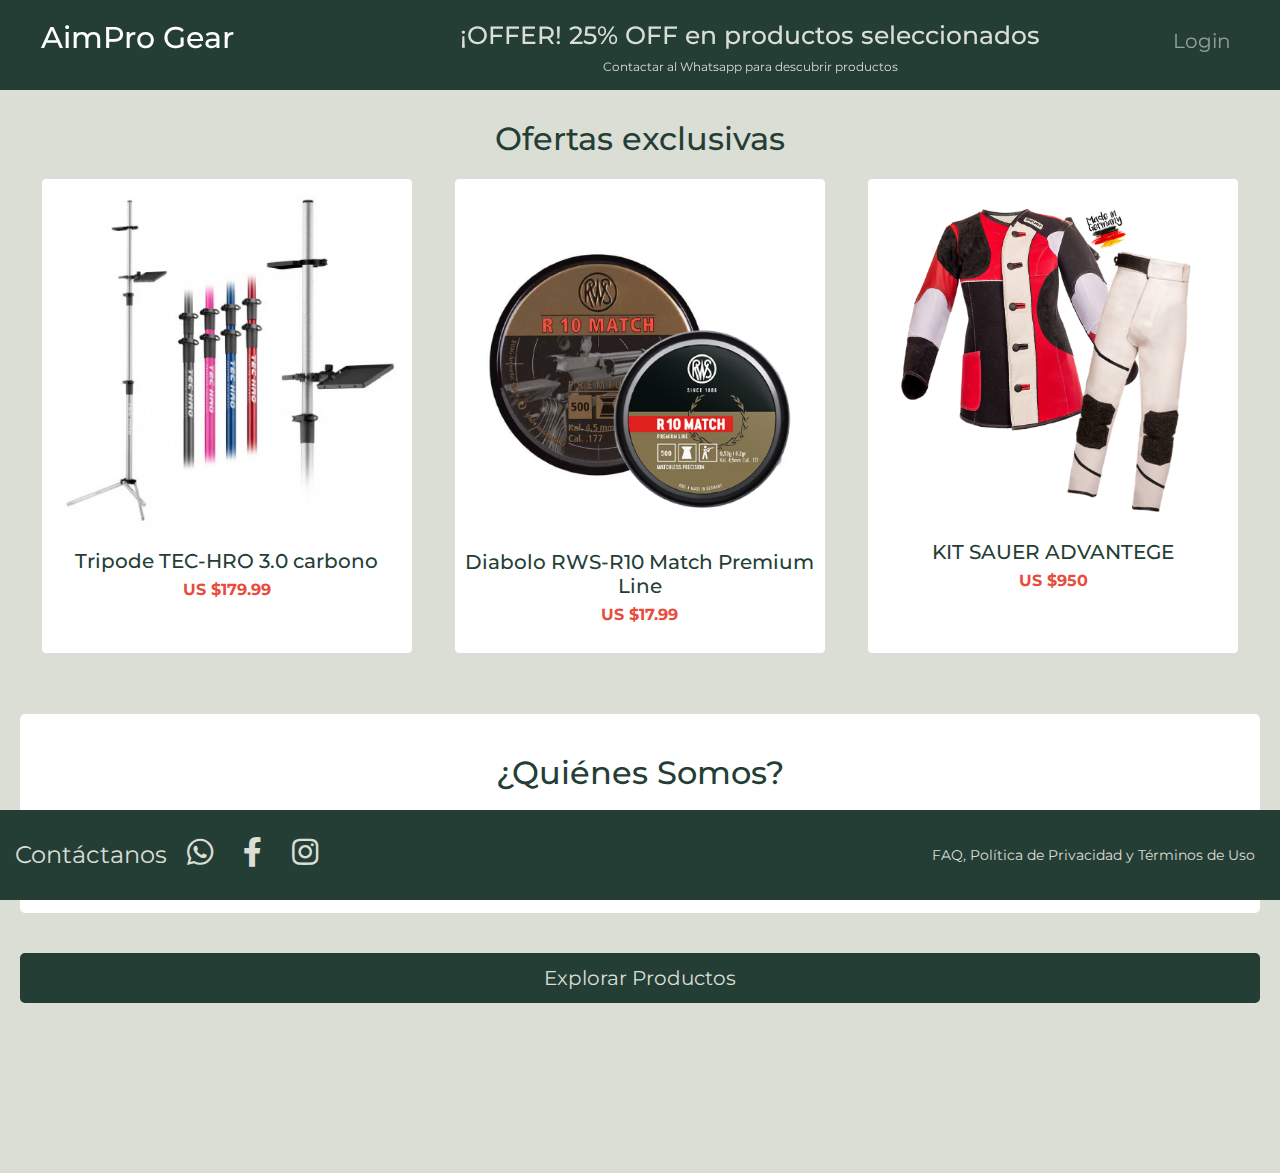
<file: index.html>
<!DOCTYPE html>
<html lang="es">
  <head>
    <meta charset="UTF-8" />
    <meta name="viewport" content="width=device-width, initial-scale=1.0" />
    <title>AimPro Gear Home</title>
    <link
      rel="stylesheet"
      href="https://stackpath.bootstrapcdn.com/bootstrap/4.5.2/css/bootstrap.min.css"
    />
    <link rel="stylesheet" href="Styles/principalhome.css" />
    <link
      rel="stylesheet"
      href="https://cdnjs.cloudflare.com/ajax/libs/font-awesome/5.15.4/css/all.min.css"
    />
    <link rel="preconnect" href="https://fonts.googleapis.com" />
    <link rel="preconnect" href="https://fonts.gstatic.com" crossorigin />
    <link
      href="https://fonts.googleapis.com/css2?family=Montserrat:wght@500&display=swap"
      rel="stylesheet"
    />
  </head>
  <body>
    <header>
      <nav class="navbar navbar-expand-lg navbar-dark fixed-top">
        <div class="container-fluid">
          <h1 class="navbar-brand logo" >AimPro Gear</h1>

          <button
            class="navbar-toggler"
            type="button"
            data-toggle="collapse"
            data-target="#navbarNav"
            aria-controls="navbarNav"
            aria-expanded="false"
            aria-label="Toggle navigation"
          >
            <span class="navbar-toggler-icon"></span>
          </button>

          <div class="collapse navbar-collapse" id="navbarNav">
            <ul class="navbar-nav ml-auto">
              <li class="nav-item">
                <a class="nav-link" href="Html/login.html">Login</a>
              </li>
            </ul>
            <div class="offer">
              <h3 class="sale"
                >¡OFFER! 25% OFF en productos seleccionados</h3>
              <p class="sale-subtext"
                >Contactar al Whatsapp para descubrir productos</p>
            </div>
          </div>
        </div>
      </nav>
    </header>

    <main>
      <section class="offers">
        <h2>Ofertas exclusivas</h2>
        <div class="products">
          <div class="product">
            <img
              src="../Assets/Ilustrator/tec-hro-stativ-30-carbon-el-nuevo-trípode-rifle.jpg"
              alt="Oferta 1"
            />
            <h5>Tripode TEC-HRO 3.0 carbono</h5>
            <p>US $179.99</p>
          </div>

          <div class="product">
            <img src="../Assets/Ilustrator/rws r10.jpg" alt="Oferta 2" />
            <h5>Diabolo RWS-R10 Match Premium Line</h5>
            <p>US $17.99</p>
          </div>

          <div class="product">
            <img src="../Assets/Ilustrator/sauer.jpg" alt="Oferta 3" />
            <h5>KIT SAUER ADVANTEGE</h5>
            <p>US $950</p>
          </div>
        </div>
      </section>

      <section class="about-us">
        <h2>¿Quiénes Somos?</h2>
        <p>
          En AimPro Gear, somos una pequeña empresa dedicada a proveer equipos
          de tiro deportivo de la más alta calidad. Con años de experiencia en
          el mercado, y en el deporte, nos comprometemos a ofrecer productos
          confiables y asesoramiento experto a nuestros clientes. Vendemos vía
          WhatsApp, no duden en consultarnos por el producto.
        </p>
      </section>

      <a href="Html/productos.html" class="explore-button"
        >Explorar Productos</a
      >
    </main>

    <footer>
      <div class="footer-left">
        <a
          href="https://workspace.google.com/intl/es-419_ar/lp/gmail/?utm_source=google&utm_medium=cpc&utm_campaign=latam-AR-all-es-dr-bkws-all-all-trial-b-dr-1707806-LUAC0020495&utm_content=text-ad-none-any-DEV_c-CRE_683973428587-ADGP_Hybrid+%7C+BKWS+-+BRO+%7C+Txt-General-Email-KWID_43700078890624173-kwd-1435114522&utm_term=KW_correo%20electronico%20gmail-ST_correo+electronico+gmail&gad_source=1&gclid=CjwKCAjw1NK4BhAwEiwAVUHPUI29mOybISZkmQaSMZ2rS_8CutD0m_9UfDo1nOER581yeMHdgs5UVBoCES4QAvD_BwE&gclsrc=aw.ds"
          >Contáctanos</a
        >
        <a href="https://business.whatsapp.com/products/business-app?lang=es_LA"
          ><i class="fab fa-whatsapp"></i
        ></a>
        <a href="https://www.facebook.com/?locale=es_LA"
          ><i class="fab fa-facebook-f"></i
        ></a>
        <a href="https://www.instagram.com/?hl=es"
          ><i class="fab fa-instagram"></i
        ></a>
      </div>
      <div class="footer-right">
        <a href="../Html/faqcondyterminos.html"> FAQ, Política de Privacidad y Términos de Uso</a>
      </div>
    </footer>

    <script src="https://code.jquery.com/jquery-3.5.1.slim.min.js"></script>
    <script src="https://cdn.jsdelivr.net/npm/@popperjs/core@2.5.4/dist/umd/popper.min.js"></script>
    <script src="https://stackpath.bootstrapcdn.com/bootstrap/4.5.2/js/bootstrap.min.js"></script>
  </body>
</html>
</file>
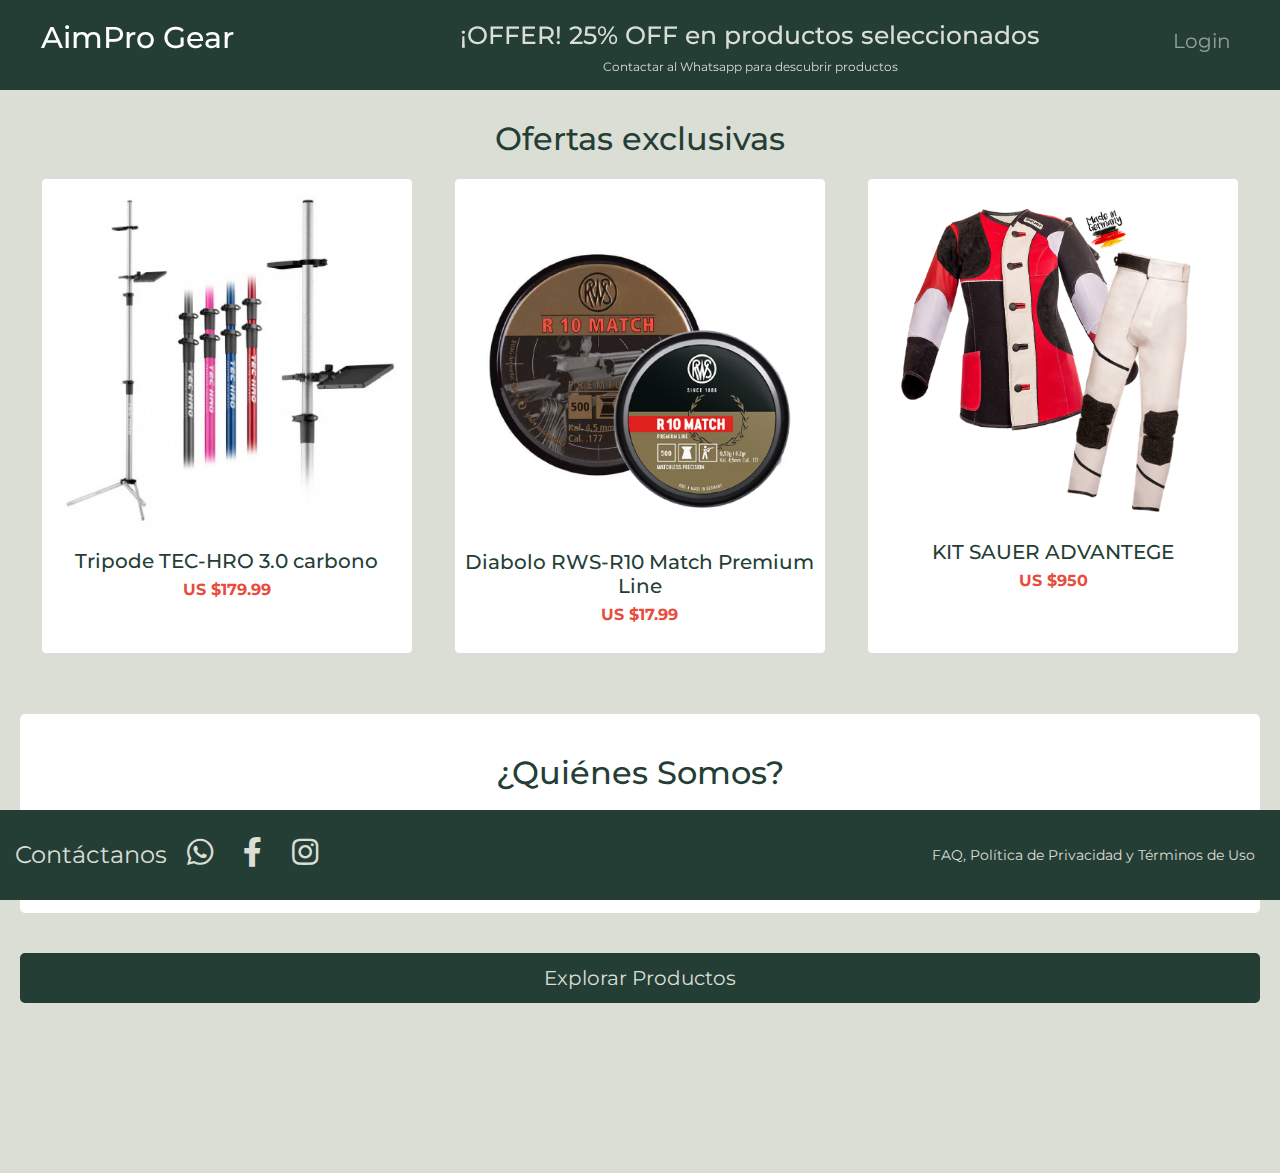
<file: principalhome.html>
<!DOCTYPE html>
<html lang="es">
  <head>
    <meta charset="UTF-8" />
    <meta name="viewport" content="width=device-width, initial-scale=1.0" />
    <title>AimPro Gear Home</title>
    <link
      rel="stylesheet"
      href="https://stackpath.bootstrapcdn.com/bootstrap/4.5.2/css/bootstrap.min.css"
    />
    <link rel="stylesheet" href="Styles/principalhome.css" />
    <link
      rel="stylesheet"
      href="https://cdnjs.cloudflare.com/ajax/libs/font-awesome/5.15.4/css/all.min.css"
    />
    <link rel="preconnect" href="https://fonts.googleapis.com" />
    <link rel="preconnect" href="https://fonts.gstatic.com" crossorigin />
    <link
      href="https://fonts.googleapis.com/css2?family=Montserrat:wght@500&display=swap"
      rel="stylesheet"
    />
  </head>
  <body>
    <header>
      <nav class="navbar navbar-expand-lg navbar-dark fixed-top">
        <div class="container-fluid">
          <h1 class="navbar-brand logo" >AimPro Gear</h1>

          <button
            class="navbar-toggler"
            type="button"
            data-toggle="collapse"
            data-target="#navbarNav"
            aria-controls="navbarNav"
            aria-expanded="false"
            aria-label="Toggle navigation"
          >
            <span class="navbar-toggler-icon"></span>
          </button>

          <div class="collapse navbar-collapse" id="navbarNav">
            <ul class="navbar-nav ml-auto">
              <li class="nav-item">
                <a class="nav-link" href="Html/login.html">Login</a>
              </li>
            </ul>
            <div class="offer">
              <h3 class="sale"
                >¡OFFER! 25% OFF en productos seleccionados</h3>
              <p class="sale-subtext"
                >Contactar al Whatsapp para descubrir productos</p>
            </div>
          </div>
        </div>
      </nav>
    </header>

    <main>
      <section class="offers">
        <h2>Ofertas exclusivas</h2>
        <div class="products">
          <div class="product">
            <img
              src="../Assets/Ilustrator/tec-hro-stativ-30-carbon-el-nuevo-trípode-rifle.jpg"
              alt="Oferta 1"
            />
            <h5>Tripode TEC-HRO 3.0 carbono</h5>
            <p>US $179.99</p>
          </div>

          <div class="product">
            <img src="../Assets/Ilustrator/rws r10.jpg" alt="Oferta 2" />
            <h5>Diabolo RWS-R10 Match Premium Line</h5>
            <p>US $17.99</p>
          </div>

          <div class="product">
            <img src="../Assets/Ilustrator/sauer.jpg" alt="Oferta 3" />
            <h5>KIT SAUER ADVANTEGE</h5>
            <p>US $950</p>
          </div>
        </div>
      </section>

      <section class="about-us">
        <h2>¿Quiénes Somos?</h2>
        <p>
          En AimPro Gear, somos una pequeña empresa dedicada a proveer equipos
          de tiro deportivo de la más alta calidad. Con años de experiencia en
          el mercado, y en el deporte, nos comprometemos a ofrecer productos
          confiables y asesoramiento experto a nuestros clientes. Vendemos vía
          WhatsApp, no duden en consultarnos por el producto.
        </p>
      </section>

      <a href="Html/productos.html" class="explore-button"
        >Explorar Productos</a
      >
    </main>

    <footer>
      <div class="footer-left">
        <a
          href="https://workspace.google.com/intl/es-419_ar/lp/gmail/?utm_source=google&utm_medium=cpc&utm_campaign=latam-AR-all-es-dr-bkws-all-all-trial-b-dr-1707806-LUAC0020495&utm_content=text-ad-none-any-DEV_c-CRE_683973428587-ADGP_Hybrid+%7C+BKWS+-+BRO+%7C+Txt-General-Email-KWID_43700078890624173-kwd-1435114522&utm_term=KW_correo%20electronico%20gmail-ST_correo+electronico+gmail&gad_source=1&gclid=CjwKCAjw1NK4BhAwEiwAVUHPUI29mOybISZkmQaSMZ2rS_8CutD0m_9UfDo1nOER581yeMHdgs5UVBoCES4QAvD_BwE&gclsrc=aw.ds"
          >Contáctanos</a
        >
        <a href="https://business.whatsapp.com/products/business-app?lang=es_LA"
          ><i class="fab fa-whatsapp"></i
        ></a>
        <a href="https://www.facebook.com/?locale=es_LA"
          ><i class="fab fa-facebook-f"></i
        ></a>
        <a href="https://www.instagram.com/?hl=es"
          ><i class="fab fa-instagram"></i
        ></a>
      </div>
      <div class="footer-right">
        <a href="../Html/faqcondyterminos.html"
          >FAQ, Política de Privacidad y Términos de Uso</a
        >
      </div>
    </footer>

    <script src="https://code.jquery.com/jquery-3.5.1.slim.min.js"></script>
    <script src="https://cdn.jsdelivr.net/npm/@popperjs/core@2.5.4/dist/umd/popper.min.js"></script>
    <script src="https://stackpath.bootstrapcdn.com/bootstrap/4.5.2/js/bootstrap.min.js"></script>
  </body>
</html>
</file>
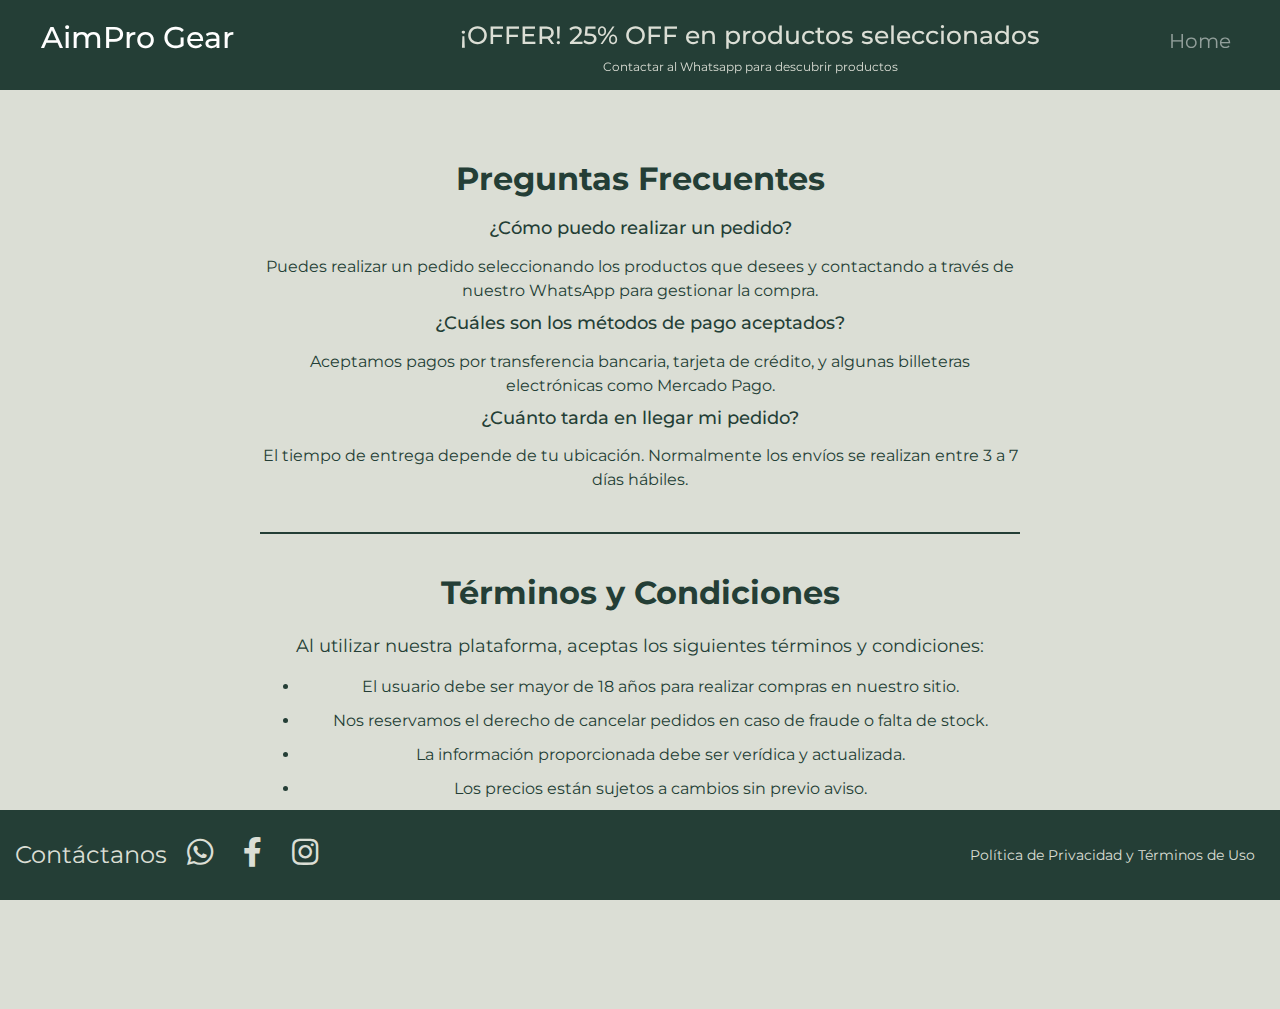
<file: Html/faqcondyterminos.html>
<!DOCTYPE html>
<html lang="es">
  <head>
    <meta charset="UTF-8" />
    <meta name="viewport" content="width=device-width, initial-scale=1.0" />
    <title>FAQ, Política de Privacidad y Términos de Uso</title>
    <link
      rel="stylesheet"
      href="https://stackpath.bootstrapcdn.com/bootstrap/4.5.2/css/bootstrap.min.css"
    />
    <link rel="stylesheet" href="../Styles/faqcondyterminos.css" />
    <link
      rel="stylesheet"
      href="https://cdnjs.cloudflare.com/ajax/libs/font-awesome/5.15.4/css/all.min.css"
    />
    <link rel="preconnect" href="https://fonts.googleapis.com" />
    <link rel="preconnect" href="https://fonts.gstatic.com" crossorigin />
    <link
      href="https://fonts.googleapis.com/css2?family=Montserrat:wght@500&display=swap"
      rel="stylesheet"
    />
  </head>
  <body>
    <header>
      <nav class="navbar navbar-expand-lg navbar-dark fixed-top">
        <div class="container-fluid">
          <h1 class="navbar-brand logo">AimPro Gear</h1>

          <button
            class="navbar-toggler"
            type="button"
            data-toggle="collapse"
            data-target="#navbarNav"
            aria-controls="navbarNav"
            aria-expanded="false"
            aria-label="Toggle navigation"
          >
            <span class="navbar-toggler-icon"></span>
          </button>

          <div class="collapse navbar-collapse" id="navbarNav">
            <ul class="navbar-nav ml-auto">
              <li class="nav-item">
                <a class="nav-link" href="../index.html">Home</a>
              </li>
            </ul>
            <div class="offer">
              <h3 class="sale"
                >¡OFFER! 25% OFF en productos seleccionados</h3>
              <p class="sale-subtext"
                >Contactar al Whatsapp para descubrir productos</p>
            </div>
          </div>
        </div>
      </nav>
    </header>

    <main class="main-container">

      <section id="faq" class="section-faq">
        <h2><strong>Preguntas Frecuentes</strong></h2>
        <div class="faq-item">
          <h3>¿Cómo puedo realizar un pedido?</h3>
          <p>
            Puedes realizar un pedido seleccionando los productos que desees y
            contactando a través de nuestro WhatsApp para gestionar la compra.
          </p>
        </div>
        <div class="faq-item">
          <h3>¿Cuáles son los métodos de pago aceptados?</h3>
          <p>
            Aceptamos pagos por transferencia bancaria, tarjeta de crédito, y
            algunas billeteras electrónicas como Mercado Pago.
          </p>
        </div>
        <div class="faq-item">
          <h3>¿Cuánto tarda en llegar mi pedido?</h3>
          <p>
            El tiempo de entrega depende de tu ubicación. Normalmente los envíos
            se realizan entre 3 a 7 días hábiles.
          </p>
        </div>
      </section>

      <div class="line-separator"></div>


      <section id="terms" class="section-terms">
        <h2><strong>Términos y Condiciones</strong></h2>
        <p>
          Al utilizar nuestra plataforma, aceptas los siguientes términos y
          condiciones:
        </p>
        <ul>
          <li>
            El usuario debe ser mayor de 18 años para realizar compras en nuestro
            sitio.
          </li>
          <li>
            Nos reservamos el derecho de cancelar pedidos en caso de fraude o
            falta de stock.
          </li>
          <li>La información proporcionada debe ser verídica y actualizada.</li>
          <li>Los precios están sujetos a cambios sin previo aviso.</li>
          <li>
            Las devoluciones están permitidas dentro de los primeros 15 días
            luego de recibir el producto.
          </li>
        </ul>
      </section>
    </main>

    <footer>
      <div class="footer-left">
        <a
          href="https://workspace.google.com/intl/es-419_ar/lp/gmail/?utm_source=google&utm_medium=cpc&utm_campaign=latam-AR-all-es-dr-bkws-all-all-trial-b-dr-1707806-LUAC0020495&utm_content=text-ad-none-any-DEV_c-CRE_683973428587-ADGP_Hybrid+%7C+BKWS+-+BRO+%7C+Txt-General-Email-KWID_43700078890624173-kwd-1435114522&utm_term=KW_correo%20electronico%20gmail-ST_correo+electronico+gmail&gad_source=1&gclid=CjwKCAjw1NK4BhAwEiwAVUHPUI29mOybISZkmQaSMZ2rS_8CutD0m_9UfDo1nOER581yeMHdgs5UVBoCES4QAvD_BwE&gclsrc=aw.ds"
          >Contáctanos</a
        >
        <a href="https://business.whatsapp.com/products/business-app?lang=es_LA"
          ><i class="fab fa-whatsapp"></i
        ></a>
        <a href="https://www.facebook.com/?locale=es_LA"
          ><i class="fab fa-facebook-f"></i
        ></a>
        <a href="https://www.instagram.com/?hl=es"
          ><i class="fab fa-instagram"></i
        ></a>
      </div>
      <div class="footer-right">
        <a href="../Html/404.html">Política de Privacidad y Términos de Uso</a>
      </div>
    </footer>

    <script src="https://code.jquery.com/jquery-3.5.1.slim.min.js"></script>
    <script src="https://cdn.jsdelivr.net/npm/@popperjs/core@2.5.4/dist/umd/popper.min.js"></script>
    <script src="https://stackpath.bootstrapcdn.com/bootstrap/4.5.2/js/bootstrap.min.js"></script>
  </body>
</html>
</file>
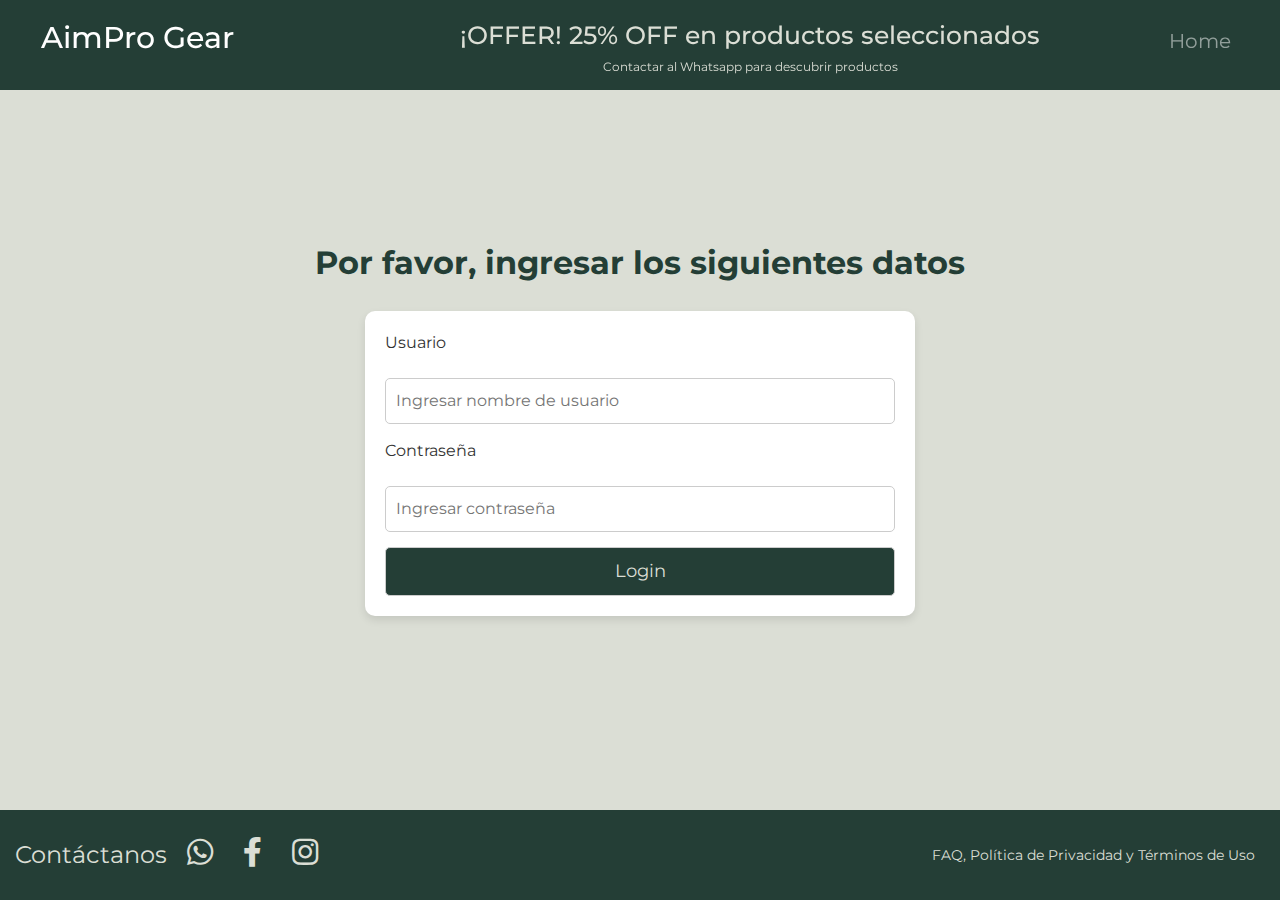
<file: Html/login.html>
<!DOCTYPE html>
<html lang="es">
  <head>
    <meta charset="UTF-8" />
    <meta name="viewport" content="width=device-width, initial-scale=1.0" />
    <title>AimPro Gear Login</title>
    <link
      rel="stylesheet"
      href="https://stackpath.bootstrapcdn.com/bootstrap/4.5.2/css/bootstrap.min.css"
    />
    <link rel="stylesheet" href="../Styles/login.css" />
    <link
      rel="stylesheet"
      href="https://cdnjs.cloudflare.com/ajax/libs/font-awesome/5.15.4/css/all.min.css"
    />
    <link rel="preconnect" href="https://fonts.googleapis.com" />
    <link rel="preconnect" href="https://fonts.gstatic.com" crossorigin />
    <link
      href="https://fonts.googleapis.com/css2?family=Montserrat:wght@500&display=swap"
      rel="stylesheet"
    />
  </head>
  <body>
    <header>
      <nav class="navbar navbar-expand-lg navbar-dark fixed-top">
        <div class="container-fluid">
          <h1 class="navbar-brand logo">AimPro Gear</h1>

          <button
            class="navbar-toggler"
            type="button"
            data-toggle="collapse"
            data-target="#navbarNav"
            aria-controls="navbarNav"
            aria-expanded="false"
            aria-label="Toggle navigation"
          >
            <span class="navbar-toggler-icon"></span>
          </button>

          <div class="collapse navbar-collapse" id="navbarNav">
            <ul class="navbar-nav ml-auto">
              <li class="nav-item">
                <a class="nav-link" href="../index.html">Home</a>
              </li>
            </ul>
            <div class="offer">
              <h3 class="sale"
                >¡OFFER! 25% OFF en productos seleccionados</h3>
              <p class="sale-subtext"
                >Contactar al Whatsapp para descubrir productos</p>
            </div>
          </div>
        </div>
      </nav>
    </header>

    <main class="main-container">
      <div class="text-container">
        <h2><strong>Por favor, ingresar los siguientes datos</strong></h2>
      </div>
      <form id="login-form">
        <label for="username">Usuario</label>
        <input type="text" id="username" placeholder="Ingresar nombre de usuario"/>
        <label for="password">Contraseña</label>
        <input type="password" id="password" placeholder="Ingresar contraseña"/>
        <input type="submit" value="Login" id="submit-button" />
      </form>
    </main>

    <footer>
      <div class="footer-left">
        <a
          href="https://workspace.google.com/intl/es-419_ar/lp/gmail/?utm_source=google&utm_medium=cpc&utm_campaign=latam-AR-all-es-dr-bkws-all-all-trial-b-dr-1707806-LUAC0020495&utm_content=text-ad-none-any-DEV_c-CRE_683973428587-ADGP_Hybrid+%7C+BKWS+-+BRO+%7C+Txt-General-Email-KWID_43700078890624173-kwd-1435114522&utm_term=KW_correo%20electronico%20gmail-ST_correo+electronico+gmail&gad_source=1&gclid=CjwKCAjw1NK4BhAwEiwAVUHPUI29mOybISZkmQaSMZ2rS_8CutD0m_9UfDo1nOER581yeMHdgs5UVBoCES4QAvD_BwE&gclsrc=aw.ds"
          >Contáctanos</a
        >
        <a href="https://business.whatsapp.com/products/business-app?lang=es_LA"
          ><i class="fab fa-whatsapp"></i
        ></a>
        <a href="https://www.facebook.com/?locale=es_LA"
          ><i class="fab fa-facebook-f"></i
        ></a>
        <a href="https://www.instagram.com/?hl=es"
          ><i class="fab fa-instagram"></i
        ></a>
      </div>
      <div class="footer-right">
        <a href="../Html/faqcondyterminos.html"> FAQ, Política de Privacidad y Términos de Uso</a>
      </div>
    </footer>

    <script src="https://code.jquery.com/jquery-3.5.1.slim.min.js"></script>
    <script src="https://cdn.jsdelivr.net/npm/@popperjs/core@2.5.4/dist/umd/popper.min.js"></script>
    <script src="https://stackpath.bootstrapcdn.com/bootstrap/4.5.2/js/bootstrap.min.js"></script>
    <script src="../Javascript/login.js"></script>
  </body>
</html>
</file>
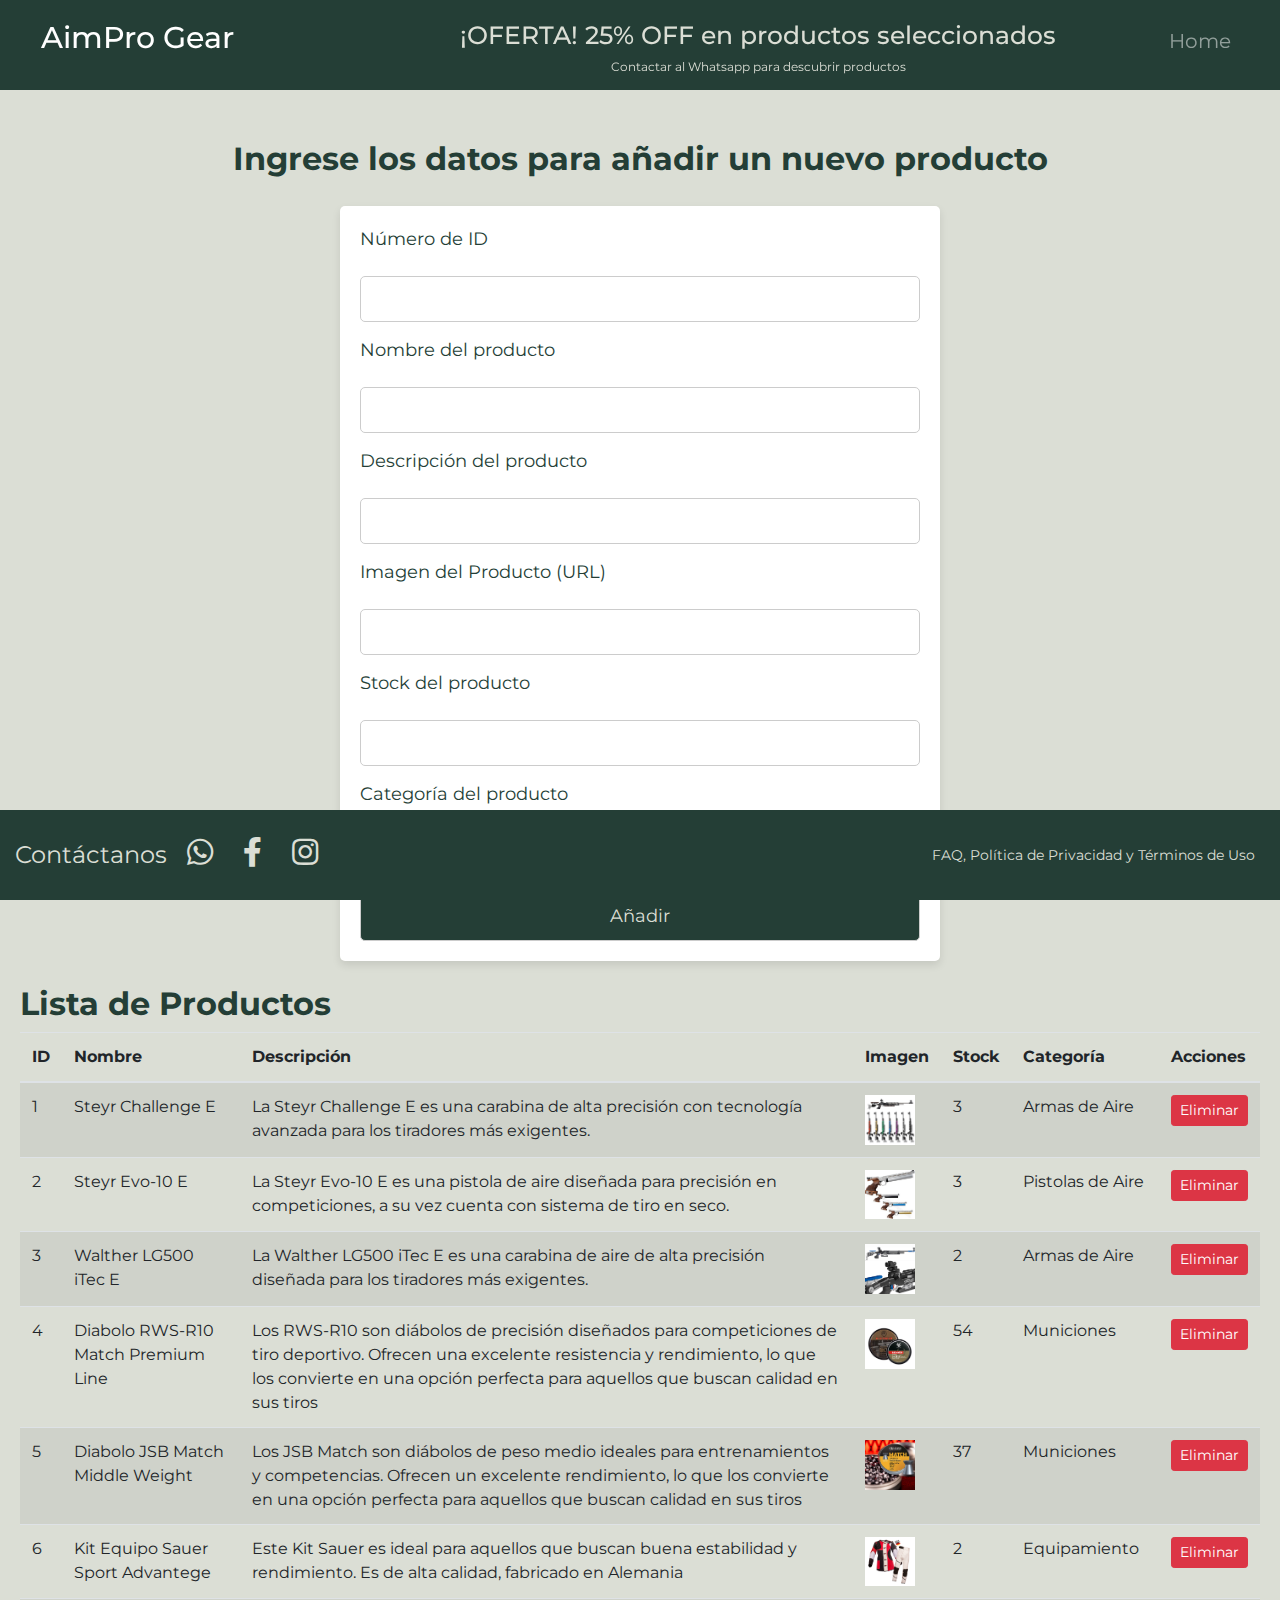
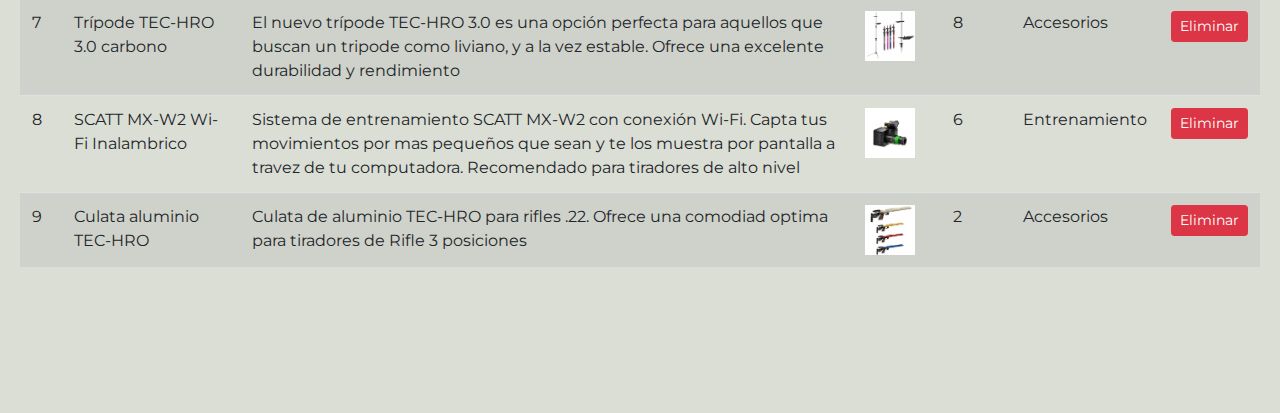
<file: Html/nuevoproducto.html>
<!DOCTYPE html>
<html lang="es">
<head>
  <meta charset="UTF-8" />
  <meta name="viewport" content="width=device-width, initial-scale=1.0" />
  <title>Nuevo Producto</title>
  <link
    rel="stylesheet"
    href="https://stackpath.bootstrapcdn.com/bootstrap/4.5.2/css/bootstrap.min.css"
  />
  <link rel="stylesheet" href="../Styles/nuevoproducto.css" />
  <link
    rel="stylesheet"  
    href="https://cdnjs.cloudflare.com/ajax/libs/font-awesome/5.15.4/css/all.min.css"
  />
  <link rel="preconnect" href="https://fonts.googleapis.com" />
  <link rel="preconnect" href="https://fonts.gstatic.com" crossorigin />
  <link
    href="https://fonts.googleapis.com/css2?family=Montserrat:wght@500&display=swap"
    rel="stylesheet"
  />
</head>
<body>
  <header>
    <nav class="navbar navbar-expand-lg navbar-dark fixed-top">
      <div class="container-fluid">
        <h1 class="navbar-brand logo">AimPro Gear</h1>
        <button
          class="navbar-toggler"
          type="button"
          data-toggle="collapse"
          data-target="#navbarNav"
          aria-controls="navbarNav"
          aria-expanded="false"
          aria-label="Toggle navigation"
        >
          <span class="navbar-toggler-icon"></span>
        </button>
        <div class="collapse navbar-collapse" id="navbarNav">
          <ul class="navbar-nav ml-auto">
            <li class="nav-item">
              <a class="nav-link" href="../index.html">Home</a>
            </li>
          </ul>
          <div class="offer">
            <h3 class="sale">¡OFERTA! 25% OFF en productos seleccionados</h3>
            <p class="sale-subtext">Contactar al Whatsapp para descubrir productos</p>
          </div>
        </div>
      </div>
    </nav>
  </header>

  <main class="main-container">
    <div class="text-container">
      <h2><strong>Ingrese los datos para añadir un nuevo producto</strong></h2>
    </div>

    <!-- Formulario de Nuevo Producto -->
    <form id="form">
      <label for="numero-ID">Número de ID</label>
      <input type="number" id="numero-ID" required />
      <label for="nombre-producto">Nombre del producto</label>
      <input type="text" id="nombre-producto" required />
      <label for="descripcion-producto">Descripción del producto</label>
      <input type="text" id="descripcion-producto" required />
      <label for="imagen-producto">Imagen del Producto (URL)</label>
      <input type="text" id="imagen-producto" required />
      <label for="stock-producto">Stock del producto</label>
      <input type="number" id="stock-producto" required />
      <label for="categoria-producto">Categoría del producto</label>
      <input type="text" id="categoria-producto" required />
      <input type="submit" value="Añadir" id="submit-button" />
    </form>

    <!-- Tabla para mostrar productos -->
    <div class="table-container mt-4">
      <h2><strong>Lista de Productos</strong></h2>
      <table class="table table-striped">
        <thead>
          <tr>
            <th>ID</th>
            <th>Nombre</th>
            <th>Descripción</th>
            <th>Imagen</th>
            <th>Stock</th>
            <th>Categoría</th>
            <th>Acciones</th>
          </tr>
        </thead>
        <tbody id="product-table-body"></tbody>
      </table>
    </div>
  </main>

  <footer>
    <div class="footer-left">
      <a href="https://workspace.google.com/">Contáctanos</a>
      <a href="https://business.whatsapp.com/products/business-app?lang=es_LA"><i class="fab fa-whatsapp"></i></a>
      <a href="https://www.facebook.com/?locale=es_LA"><i class="fab fa-facebook-f"></i></a>
      <a href="https://www.instagram.com/?hl=es"><i class="fab fa-instagram"></i></a>
    </div>
    <div class="footer-right">
      <a href="../Html/faqcondyterminos.html">FAQ, Política de Privacidad y Términos de Uso</a>
    </div>
  </footer>

  <script src="https://code.jquery.com/jquery-3.5.1.slim.min.js"></script>
  <script src="https://cdn.jsdelivr.net/npm/@popperjs/core@2.5.4/dist/umd/popper.min.js"></script>
  <script src="https://stackpath.bootstrapcdn.com/bootstrap/4.5.2/js/bootstrap.min.js"></script>
  <script src="../Javascript/nuevoproducto.js"></script>
</body>
</html>
</file>
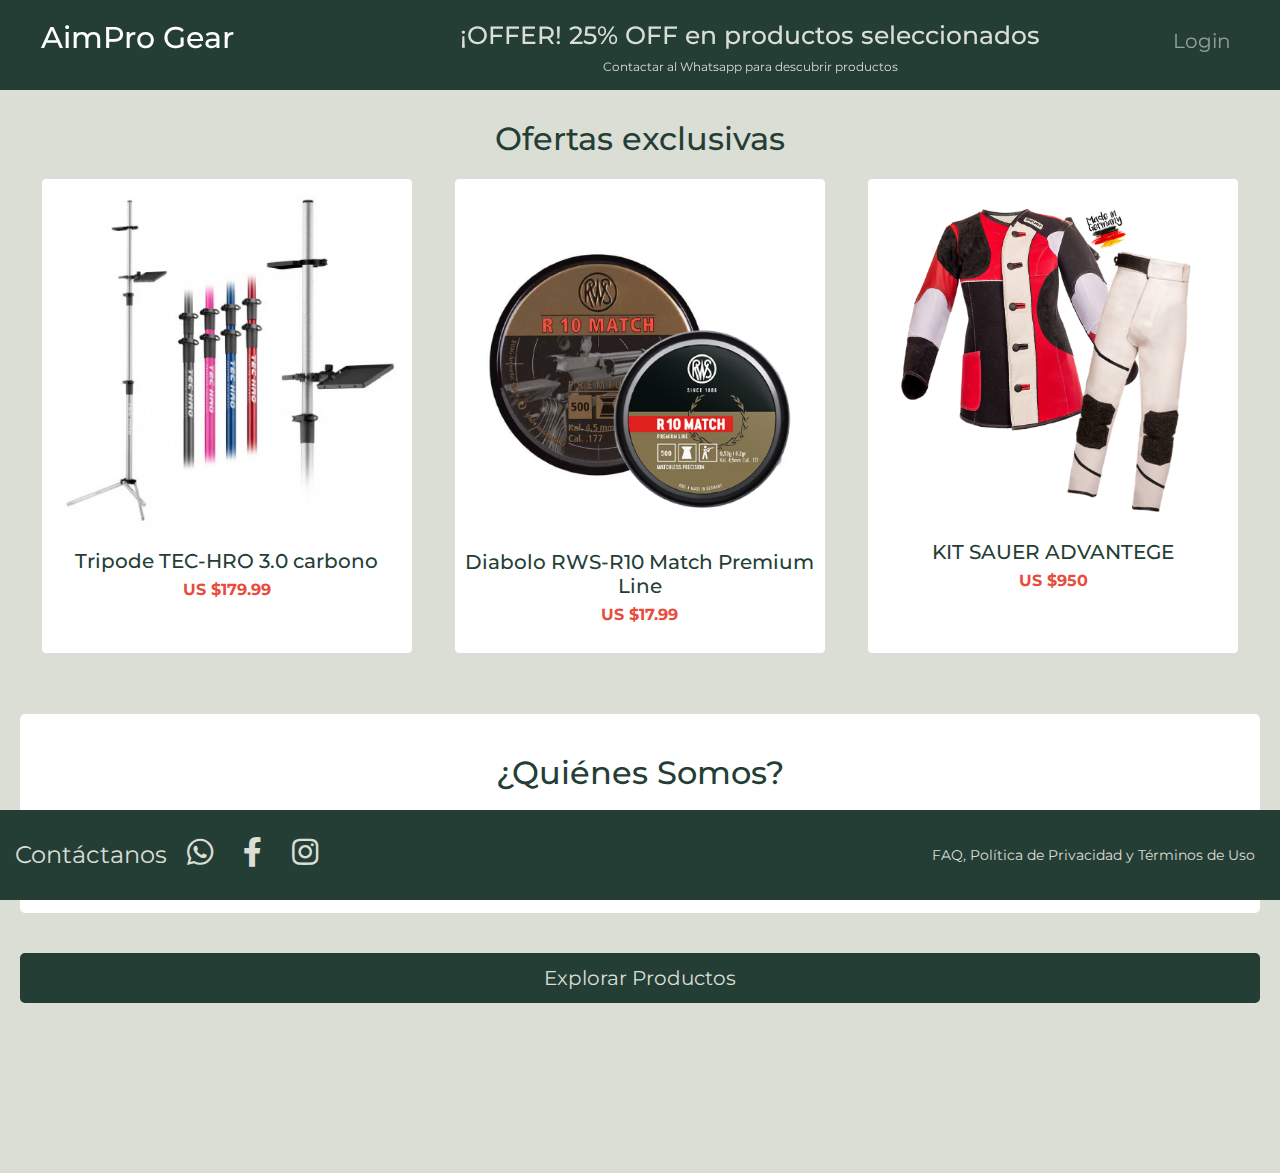
<file: Html/principalhome.html>
<!DOCTYPE html>
<html lang="es">
  <head>
    <meta charset="UTF-8" />
    <meta name="viewport" content="width=device-width, initial-scale=1.0" />
    <title>AimPro Gear Home</title>
    <link
      rel="stylesheet"
      href="https://stackpath.bootstrapcdn.com/bootstrap/4.5.2/css/bootstrap.min.css"
    />
    <link rel="stylesheet" href="../Styles/principalhome.css" />
    <link
      rel="stylesheet"
      href="https://cdnjs.cloudflare.com/ajax/libs/font-awesome/5.15.4/css/all.min.css"
    />
    <link rel="preconnect" href="https://fonts.googleapis.com" />
    <link rel="preconnect" href="https://fonts.gstatic.com" crossorigin />
    <link
      href="https://fonts.googleapis.com/css2?family=Montserrat:wght@500&display=swap"
      rel="stylesheet"
    />
  </head>
  <body>
    <header>
      <nav class="navbar navbar-expand-lg navbar-dark fixed-top">
        <div class="container-fluid">
          <h1 class="navbar-brand logo" >AimPro Gear</h1>

          <button
            class="navbar-toggler"
            type="button"
            data-toggle="collapse"
            data-target="#navbarNav"
            aria-controls="navbarNav"
            aria-expanded="false"
            aria-label="Toggle navigation"
          >
            <span class="navbar-toggler-icon"></span>
          </button>

          <div class="collapse navbar-collapse" id="navbarNav">
            <ul class="navbar-nav ml-auto">
              <li class="nav-item">
                <a class="nav-link" href="../Html/login.html">Login</a>
              </li>
            </ul>
            <div class="offer">
              <h3 class="sale"
                >¡OFFER! 25% OFF en productos seleccionados</h3>
              <p class="sale-subtext"
                >Contactar al Whatsapp para descubrir productos</p>
            </div>
          </div>
        </div>
      </nav>
    </header>

    <main>
      <section class="offers">
        <h2>Ofertas exclusivas</h2>
        <div class="products">
          <div class="product">
            <img
              src="../Assets/Ilustrator/tec-hro-stativ-30-carbon-el-nuevo-trípode-rifle.jpg"
              alt="Oferta 1"
            />
            <h5>Tripode TEC-HRO 3.0 carbono</h5>
            <p>US $179.99</p>
          </div>

          <div class="product">
            <img src="../Assets/Ilustrator/rws r10.jpg" alt="Oferta 2" />
            <h5>Diabolo RWS-R10 Match Premium Line</h5>
            <p>US $17.99</p>
          </div>

          <div class="product">
            <img src="../Assets/Ilustrator/sauer.jpg" alt="Oferta 3" />
            <h5>KIT SAUER ADVANTEGE</h5>
            <p>US $950</p>
          </div>
        </div>
      </section>

      <section class="about-us">
        <h2>¿Quiénes Somos?</h2>
        <p>
          En AimPro Gear, somos una pequeña empresa dedicada a proveer equipos
          de tiro deportivo de la más alta calidad. Con años de experiencia en
          el mercado, y en el deporte, nos comprometemos a ofrecer productos
          confiables y asesoramiento experto a nuestros clientes. Vendemos vía
          WhatsApp, no duden en consultarnos por el producto.
        </p>
      </section>

      <a href="../Html/productos.html" class="explore-button"
        >Explorar Productos</a
      >
    </main>

    <footer>
      <div class="footer-left">
        <a
          href="https://workspace.google.com/intl/es-419_ar/lp/gmail/?utm_source=google&utm_medium=cpc&utm_campaign=latam-AR-all-es-dr-bkws-all-all-trial-b-dr-1707806-LUAC0020495&utm_content=text-ad-none-any-DEV_c-CRE_683973428587-ADGP_Hybrid+%7C+BKWS+-+BRO+%7C+Txt-General-Email-KWID_43700078890624173-kwd-1435114522&utm_term=KW_correo%20electronico%20gmail-ST_correo+electronico+gmail&gad_source=1&gclid=CjwKCAjw1NK4BhAwEiwAVUHPUI29mOybISZkmQaSMZ2rS_8CutD0m_9UfDo1nOER581yeMHdgs5UVBoCES4QAvD_BwE&gclsrc=aw.ds"
          >Contáctanos</a
        >
        <a href="https://business.whatsapp.com/products/business-app?lang=es_LA"
          ><i class="fab fa-whatsapp"></i
        ></a>
        <a href="https://www.facebook.com/?locale=es_LA"
          ><i class="fab fa-facebook-f"></i
        ></a>
        <a href="https://www.instagram.com/?hl=es"
          ><i class="fab fa-instagram"></i
        ></a>
      </div>
      <div class="footer-right">
        <a href="../Html/faqcondyterminos.html"
          >FAQ, Política de Privacidad y Términos de Uso</a
        >
      </div>
    </footer>

    <script src="https://code.jquery.com/jquery-3.5.1.slim.min.js"></script>
    <script src="https://cdn.jsdelivr.net/npm/@popperjs/core@2.5.4/dist/umd/popper.min.js"></script>
    <script src="https://stackpath.bootstrapcdn.com/bootstrap/4.5.2/js/bootstrap.min.js"></script>
  </body>
</html>
</file>
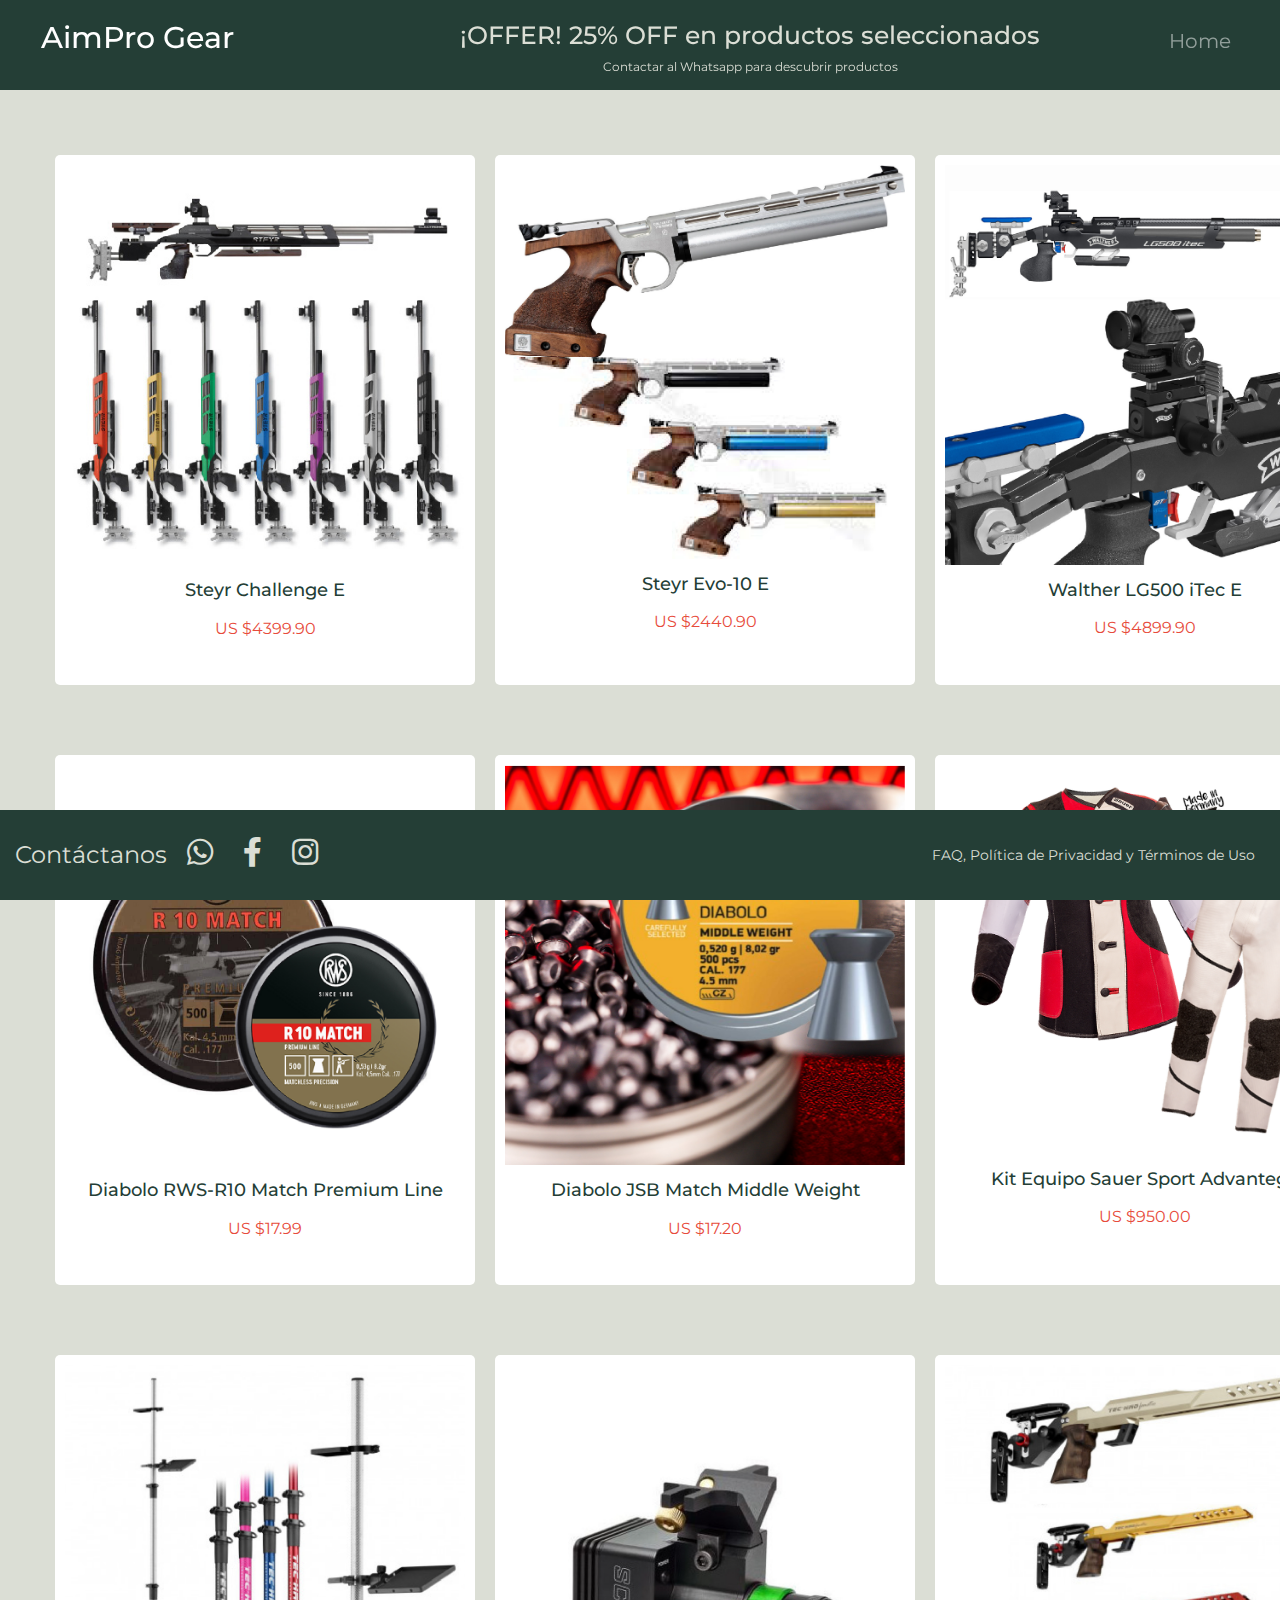
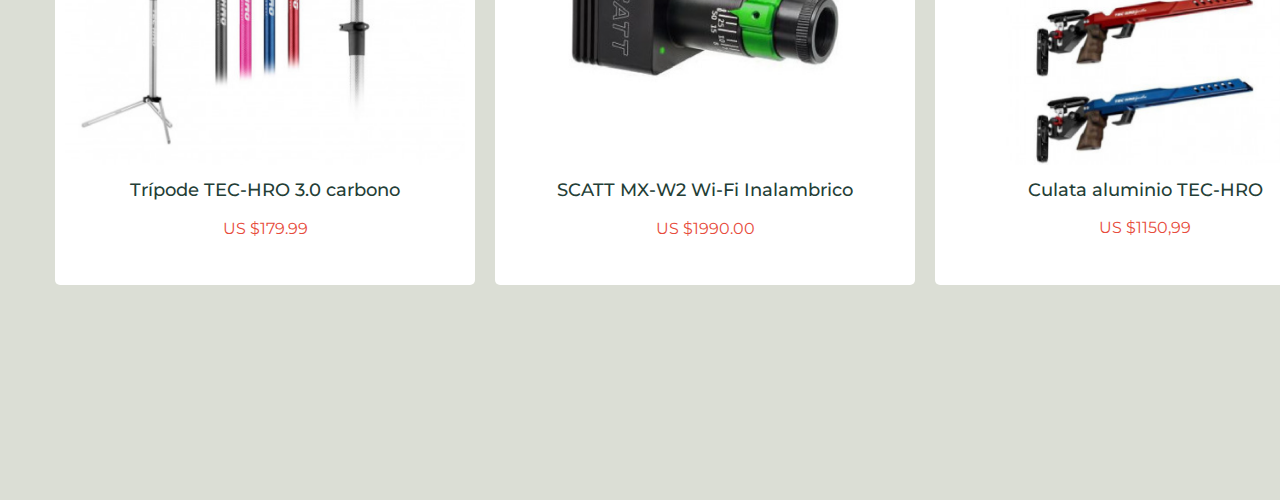
<file: Html/productos.html>
<!DOCTYPE html>
<html lang="es">
  <head>
    <meta charset="UTF-8" />
    <meta name="viewport" content="width=device-width, initial-scale=1.0" />
    <title>AimPro Gear Catalog</title>
    <link
      rel="stylesheet"
      href="https://stackpath.bootstrapcdn.com/bootstrap/4.5.2/css/bootstrap.min.css"
    />
    <link rel="stylesheet" href="../Styles/productos.css" />
    <link
      rel="stylesheet"
      href="https://cdnjs.cloudflare.com/ajax/libs/font-awesome/5.15.4/css/all.min.css"
    />
    <link rel="preconnect" href="https://fonts.googleapis.com" />
    <link rel="preconnect" href="https://fonts.gstatic.com" crossorigin />
    <link
      href="https://fonts.googleapis.com/css2?family=Montserrat:wght@500&display=swap"
      rel="stylesheet"
    />
  </head>
  <body>
    <header>
      <nav class="navbar navbar-expand-lg navbar-dark fixed-top">
        <div class="container-fluid">
          <h1 class="navbar-brand logo" >AimPro Gear</h1>

          <button
            class="navbar-toggler"
            type="button"
            data-toggle="collapse"
            data-target="#navbarNav"
            aria-controls="navbarNav"
            aria-expanded="false"
            aria-label="Toggle navigation"
          >
            <span class="navbar-toggler-icon"></span>
          </button>

          <div class="collapse navbar-collapse" id="navbarNav">
            <ul class="navbar-nav ml-auto">
              <li class="nav-item">
                <a class="nav-link" href="../index.html">Home</a>
              </li>
            </ul>
            <div class="offer">
              <h3 class="sale"
                >¡OFFER! 25% OFF en productos seleccionados</h3>
              <p class="sale-subtext"
                >Contactar al Whatsapp para descubrir productos</p>
            </div>
          </div>
        </div>
      </nav>
    </header>

    <main>
      <div class="products">
        <a href="detalledelproducto.html?id=1">
          <div class="product">
            <img src="../Assets/Ilustrator/steyr_challenge_e.jpg" alt="Steyr Challenge E" />
            <h5>Steyr Challenge E</h5>
            <p>US $4399.90</p>
          </div>
        </a>
        
        <a href="detalledelproducto.html?id=2">
          <div class="product">
            <img src="../Assets/Ilustrator/evo10.jpg" alt="Evo-10-E" />
            <h5>Steyr Evo-10 E</h5>
            <p>US $2440.90</p>
          </div>
        </a>

        <a href="detalledelproducto.html?id=3">
          <div class="product">
            <img
              src="../Assets/Ilustrator/LG500 itec E _A.jpg"
              alt="Walther LG500 itec E"
            />
            <h5>Walther LG500 iTec E</h5>
            <p>US $4899.90</p>
          </div>
        </a>

        <a href="detalledelproducto.html?id=4">
          <div class="product">
            <img src="../Assets/Ilustrator/rws r10.jpg" alt="RWS-R10" />
            <h5>Diabolo RWS-R10 Match Premium Line</h5>
            <p>US $17.99</p>
          </div>
        </a>

        <a href="detalledelproducto.html?id=5">
          <div class="product">
            <img src="../Assets/Ilustrator/jsbmatch.jpg" alt="JSB-Match" />
            <h5>Diabolo JSB Match Middle Weight</h5>
            <p>US $17.20</p>
          </div>
        </a>

        <a href="detalledelproducto.html?id=6">
          <div class="product">
            <img src="../Assets/Ilustrator/sauer.jpg" alt="Equipo-Sauer" />
            <h5>Kit Equipo Sauer Sport Advantege</h5>
            <p>US $950.00</p>
          </div>
        </a>

        <a href="detalledelproducto.html?id=7">
          <div class="product">
            <img
              src="../Assets/Ilustrator/tec-hro-stativ-30-carbon-el-nuevo-trípode-rifle.jpg"
              alt="Trípode TEC-HRO 3.0 carbono"
            />
            <h5>Trípode TEC-HRO 3.0 carbono</h5>
            <p>US $179.99</p>
          </div>
        </a>

        <a href="detalledelproducto.html?id=8">
          <div class="product">
            <img
              src="../Assets/Ilustrator/scatt-mx-w2-wi-fi-.jpg"
              alt="scatt-mx-w2"
            />
            <h5>SCATT MX-W2 Wi-Fi Inalambrico</h5>
            <p>US $1990.00</p>
          </div>
        </a>

        <a href="detalledelproducto.html?id=9">
          <div class="product">
            <img
              src="../Assets/Ilustrator/tec-hro-fanático-banco-descanso-aluminio-rifle-stock (1).jpg"
              alt="Culata alum"
            />
            <h5>Culata aluminio TEC-HRO</h5>
            <p>US $1150,99</p>
          </div>
        </a>
      </div>
    </main>

    <footer>
      <div class="footer-left">
        <a
          href="https://workspace.google.com/intl/es-419_ar/lp/gmail/?utm_source=google&utm_medium=cpc&utm_campaign=latam-AR-all-es-dr-bkws-all-all-trial-b-dr-1707806-LUAC0020495&utm_content=text-ad-none-any-DEV_c-CRE_683973428587-ADGP_Hybrid+%7C+BKWS+-+BRO+%7C+Txt-General-Email-KWID_43700078890624173-kwd-1435114522&utm_term=KW_correo%20electronico%20gmail-ST_correo+electronico+gmail&gad_source=1&gclid=CjwKCAjw1NK4BhAwEiwAVUHPUI29mOybISZkmQaSMZ2rS_8CutD0m_9UfDo1nOER581yeMHdgs5UVBoCES4QAvD_BwE&gclsrc=aw.ds"
          >Contáctanos</a
        >
        <a href="https://business.whatsapp.com/products/business-app?lang=es_LA"
          ><i class="fab fa-whatsapp"></i
        ></a>
        <a href="https://www.facebook.com/?locale=es_LA"
          ><i class="fab fa-facebook-f"></i
        ></a>
        <a href="https://www.instagram.com/?hl=es"
          ><i class="fab fa-instagram"></i
        ></a>
      </div>
      <div class="footer-right">
        <a href="../Html/faqcondyterminos.html"> FAQ, Política de Privacidad y Términos de Uso</a>
      </div>
    </footer>

    <script src="https://code.jquery.com/jquery-3.5.1.slim.min.js"></script>
    <script src="https://cdn.jsdelivr.net/npm/@popperjs/core@2.5.4/dist/umd/popper.min.js"></script>
    <script src="https://stackpath.bootstrapcdn.com/bootstrap/4.5.2/js/bootstrap.min.js"></script>
    <script src="../Javascript/productos.js"></script>
  </body>
</html>
</file>
<file: Styles/principalhome.css>
.montserrat-font {
  font-family: "Montserrat", sans-serif;
  font-optical-sizing: auto;
  font-weight: 500;
  font-style: normal;
}

body {
  font-family: "Montserrat", sans-serif;
  padding-top: 80px;
  background-color: #dbded5;
  height: 100%;
  color: #243e36;
}


header {
  display: flex;
  justify-content: space-between;
  align-items: center;
  background-color: #243e36;
  padding: 10px;
  position: fixed;
  top: 0;
  left: 0;
  width: 100%;
  z-index: 1000;
  height: 90px;
  transition: height 0.3s ease;
}

.header-container {
  display: flex;
  justify-content: space-between;
  align-items: center;
  width: 100%;
  position: relative;
}

.logo {
  font-size: 30px;
  color: #dbded5;
  margin-left: 10px;
}

.offer {
  position: absolute;
  display: block;
  color: #dbded5;
  text-align: center;
  margin-top: 30px;
  margin-left: 200px;
}

.sale {
  font-size: 25px;
}

.sale-subtext {
  font-size: 12px;
}

.header-right {
  margin-right: 10px;
}

.header-right a {
  color: #dbded5;
  text-decoration: none;
  font-size: 18px;
}


.navbar-collapse {
  background-color: #243e36; 
  padding: 10px;
}

.navbar-toggler {
  border: none;
}

.navbar-toggler-icon {
  background-color: #243e36; 
}

.nav-link{
  color: #dbded5;
  font-size: 20px;
}

@media (max-width: 768px) {
  header {
    height: auto;
  }

  .logo {
    display: none; 
  }

  .offer {
    display: none; 
  }

  .navbar-collapse {
    display: flex;
    flex-direction: column;
    text-align: center;
  }

  .navbar-collapse.show + header {
    height: auto;
  }
}

main {
  padding: 20px;
  margin-top: 20px;
  margin-bottom: 110px;
}

.offers {
  text-align: center;
  margin-bottom: 30px;
}

.offers h2 {
  margin-bottom: 20px;
}

.products {
  display: flex;
  justify-content: space-around;
  flex-wrap: wrap;
}

.product {
  background-color: white;
  border: 1px solid #ddd;
  padding: 10px;
  border-radius: 5px;
  width: 30%;
  margin-bottom: 20px;
  transition: transform 0.3s;
}

.product img {
  max-width: 100%;
  border-radius: 5px;
}

.product h5 {
  margin: 10px 0 5px;
  color: #243e36;
}

.product p {
  color: #e74c3c;
  font-weight: bold;
}
.product:hover {
  transform: scale(1.05);
}
.about-us {
  margin-top: 40px;
  text-align: center;
  background-color: white;
  padding: 20px;
  border-radius: 5px;
}

.about-us h2 {
  margin: 20px;
}

.about-us p {
  margin: 0;
  font-size: 18px;
  color: #243e36;
}

.explore-button {
  display: block;
  margin: 40px auto;
  padding: 10px 20px;
  background-color: #243e36;
  color: #dbded5;
  text-align: center;
  text-decoration: none;
  font-size: 20px;
  border-radius: 5px;
}

.explore-button:hover {
  background-color: #e74c3c;
  color: #dbded5;
}

footer {
  position: fixed;
  bottom: 0;
  width: 100%;
  display: flex;
  justify-content: space-between;
  align-items: center;
  background-color: #243e36;
  height: 90px;
}

.footer-left {
  display: flex;
  align-items: center;
  margin-left: 15px;
}

.footer-left a {
  margin-right: 20px;
  color: #dbded5;
  font-size: 24px;
  text-decoration: none;
}

.footer-left i {
  font-size: 30px;
  margin-right: 10px;
}

.footer-right {
  margin-right: 15px;
}

.footer-right a {
  color: #dbded5;
  font-size: 14px;
  text-align: right;
  margin-right: 10px;
}
</file>
<file: Styles/faqcondyterminos.css>
.montserrat-font {
  font-family: "Montserrat", sans-serif;
  font-optical-sizing: auto;
  font-weight: 500;
  font-style: normal;
}

body {
  font-family: "Montserrat", sans-serif;
  padding-top: 80px;
  background-color: #dbded5;
  height: 100%;
  color: #243e36;
}


header {
  display: flex;
  justify-content: space-between;
  align-items: center;
  background-color: #243e36;
  padding: 10px;
  position: fixed;
  top: 0;
  left: 0;
  width: 100%;
  z-index: 1000;
  height: 90px;
  transition: height 0.3s ease;
}

.header-container {
  display: flex;
  justify-content: space-between;
  align-items: center;
  width: 100%;
  position: relative;
}

.logo {
  font-size: 30px;
  color: #dbded5;
  margin-left: 10px;
}

.offer {
  position: absolute;
  display: block;
  color: #dbded5;
  text-align: center;
  margin-top: 30px;
  margin-left: 200px;
}

.sale {
  font-size: 25px;
}

.sale-subtext {
  font-size: 12px;
}

.header-right {
  margin-right: 10px;
}

.header-right a {
  color: #dbded5;
  text-decoration: none;
  font-size: 18px;
}


.navbar-collapse {
  background-color: #243e36; 
  padding: 10px;
}

.navbar-toggler {
  border: none;
}

.navbar-toggler-icon {
  background-color: #243e36; 
}

.nav-link{
  color: #dbded5;
  font-size: 20px;
}
@media (max-width: 768px) {
  header {
    height: auto;
  }

  .logo {
    display: none; 
  }

  .offer {
    display: none; 
  }

  .navbar-collapse {
    display: flex;
    flex-direction: column;
    text-align: center;
  }

  .navbar-collapse.show + header {
    height: auto;
  }
}

.main-container {
  max-width: 800px;
  margin: 0 auto;
  padding: 20px;
}

.section-faq{
    margin-top: 60px;
margin-bottom: 40px;
  text-align: center;
}
.section-terms {
  margin-bottom: 130px;
  text-align: center;
}

.section-faq h2,
.section-terms h2 {
  font-size: 32px;
  margin-bottom: 20px;
  color: #243e36;
}

.faq-item h3,
.section-terms p {
  font-size: 18px;
  margin-bottom: 15px;
  color: #243e36;
}

.faq-item p,
.section-terms ul li {
  font-size: 16px;
  margin-bottom: 10px;
}

.line-separator {
  border-top: 2px solid #243e36;
  margin: 40px 0;
}

footer {
  position: fixed;
  bottom: 0;
  width: 100%;
  display: flex;
  justify-content: space-between;
  align-items: center;
  background-color: #243e36;
  height: 90px;

}

.footer-left {
  display: flex;
  align-items: center;
  margin-left: 15px;
}

.footer-left a {
  margin-right: 20px;
  color: #dbded5;
  font-size: 24px;
  text-decoration: none;
}

.footer-left i {
  font-size: 30px;
  margin-right: 10px;
}

.footer-right {
  margin-right: 15px;
}

.footer-right a {
  color: #dbded5;
  font-size: 14px;
  text-align: right;
  margin-right: 10px;
}

@media (max-width: 768px) {
  .header-right a {
    font-size: 20px;
  }

  .main-container {
    padding: 10px;
  }

  .faq-item h3,
  .section-terms p {
    font-size: 16px;
  }
}
</file>
<file: Styles/login.css>
.montserrat-font {
  font-family: "Montserrat", sans-serif;
  font-optical-sizing: auto;
  font-weight: 500;
  font-style: normal;
}

body {
  font-family: "Montserrat", sans-serif;
  padding-top: 80px;
  background-color: #dbded5;
  height: 100%;
  color: #243e36;
}


header {
  display: flex;
  justify-content: space-between;
  align-items: center;
  background-color: #243e36;
  padding: 10px;
  position: fixed;
  top: 0;
  left: 0;
  width: 100%;
  z-index: 1000;
  height: 90px;
  transition: height 0.3s ease;
}

.header-container {
  display: flex;
  justify-content: space-between;
  align-items: center;
  width: 100%;
  position: relative;
}

.logo {
  font-size: 30px;
  color: #dbded5;
  margin-left: 10px;
}

.offer {
  position: absolute;
  display: block;
  color: #dbded5;
  text-align: center;
  margin-top: 30px;
  margin-left: 200px;
}

.sale {
  font-size: 25px;
}

.sale-subtext {
  font-size: 12px;
}

.header-right {
  margin-right: 10px;
}

.header-right a {
  color: #dbded5;
  text-decoration: none;
  font-size: 18px;
}


.navbar-collapse {
  background-color: #243e36; 
  padding: 10px;
}

.navbar-toggler {
  border: none;
}

.navbar-toggler-icon {
  background-color: #243e36; 
}


@media (max-width: 768px) {
  header {
    height: auto;
  }

  .logo {
    display: none; 
  }

  .offer {
    display: none; 
  }

  .navbar-collapse {
    display: flex;
    flex-direction: column;
    text-align: center;
  }

  .navbar-collapse.show + header {
    height: auto;
  }
}
.nav-link{
  color: #dbded5;
  font-size: 20px;
}
main {
  display: flex;
  flex-direction: column;
  justify-content: center;
  align-items: center;
  min-height: calc(100vh - 200px);
}

.text-container {
  text-align: center;
  margin-bottom: 20px;
  
}

.text-container h2 {
  font-size: 32px;
  color: #243e36;
}

form {
  background-color: #fff;
  padding: 20px;
  border-radius: 10px;
  box-shadow: 0 4px 8px rgba(0, 0, 0, 0.1);
  width: 100%;
  max-width: 550px; 
  display: flex;
  flex-direction: column;
  gap: 15px; 
}

form label {
  font-size: 16px;
  color: #333;
}

form input[type="text"],
form input[type="password"],
form input[type="submit"] {
  width: 100%;
  padding: 10px;
  font-size: 16px;
  border: 1px solid #ccc;
  border-radius: 5px;
  box-sizing: border-box;
}

form input[type="submit"] {
  background-color: #243e36;
  color: #dbded5;
  font-size: 18px;
  cursor: pointer;
}

form input[type="submit"]:hover {
  background-color: #e74c3c;
}

footer {
  position: fixed;
  bottom: 0;
  width: 100%;
  display: flex;
  justify-content: space-between;
  align-items: center;
  background-color: #243e36;
  height: 90px;
}

.footer-left {
  display: flex;
  align-items: center;
  margin-left: 15px;
}

.footer-left a {
  margin-right: 20px;
  color: #dbded5;
  font-size: 24px;
  text-decoration: none;
}

.footer-left i {
  font-size: 30px;
  margin-right: 10px;
}

.footer-right {
  margin-right: 15px;
}

.footer-right a {
  color: #dbded5;
  font-size: 14px;
  text-align: right;
  margin-right: 10px;
}
</file>
<file: Styles/nuevoproducto.css>
.montserrat-font {
  font-family: "Montserrat", sans-serif;
  font-optical-sizing: auto;
  font-weight: 500;
  font-style: normal;
}

body {
  font-family: "Montserrat", sans-serif;
  padding-top: 80px;
  background-color: #dbded5;
  height: 100%;
  color: #243e36;
}


header {
  display: flex;
  justify-content: space-between;
  align-items: center;
  background-color: #243e36;
  padding: 10px;
  position: fixed;
  top: 0;
  left: 0;
  width: 100%;
  z-index: 1000;
  height: 90px;
  transition: height 0.3s ease;
}

.header-container {
  display: flex;
  justify-content: space-between;
  align-items: center;
  width: 100%;
  position: relative;
}

.logo {
  font-size: 30px;
  color: #dbded5;
  margin-left: 10px;
}

.offer {
  position: absolute;
  display: block;
  color: #dbded5;
  text-align: center;
  margin-top: 30px;
  margin-left: 200px;
}

.sale {
  font-size: 25px;
}

.sale-subtext {
  font-size: 12px;
}

.header-right {
  margin-right: 10px;
}

.header-right a {
  color: #dbded5;
  text-decoration: none;
  font-size: 18px;
}


.navbar-collapse {
  background-color: #243e36; 
  padding: 10px;
}

.navbar-toggler {
  border: none;
}

.navbar-toggler-icon {
  background-color: #243e36; 
}


@media (max-width: 768px) {
  header {
    height: auto;
  }

  .logo {
    display: none; 
  }

  .offer {
    display: none; 
  }

  .navbar-collapse {
    display: flex;
    flex-direction: column;
    text-align: center;
  }

  .navbar-collapse.show + header {
    height: auto;
  }
}
.nav-link{
  color: #dbded5;
  font-size: 20px;
}
main {
  padding: 20px;
  margin-top: 20px;
  margin-bottom: 110px;
  display: flex;
  justify-content: center;
  align-items: center;
  min-height: calc(100vh - 200px);
}
.main-container {
  padding: 20px;
  margin-top: 20px;
  margin-bottom: 110px;
  display: flex;
  flex-direction: column;
  align-items: center;
  min-height: calc(100vh - 200px);
}

.text-container {
  text-align: center;
  margin-bottom: 20px; 
  margin-top: 20px;
}

.text-container h2 {
  font-size: 32px;
  color: #243e36;
}

form {
  background-color: #fff;
  padding: 20px;
  border-radius: 5px;
  box-shadow: 0 4px 8px rgba(0, 0, 0, 0.1);
  width: 100%;
  max-width: 600px;
  display: flex;
  flex-direction: column;
  gap: 15px;
}

form label {
  font-size: 18px;
  color: #243e36;
}

form input[type="text"],
form input[type="number"],
form input[type="submit"] {
  width: 100%;
  padding: 10px;
  font-size: 16px;
  border: 1px solid #ccc;
  border-radius: 5px;
  box-sizing: border-box;
}

form input[type="submit"] {
  background-color: #243e36;
  color: #dbded5;
  font-size: 18px;
  cursor: pointer;
  transition: background-color 0.3s ease;
}

form input[type="submit"]:hover {
  background-color: #1e332d;
}

footer {
  position: fixed;
  bottom: 0;
  width: 100%;
  display: flex;
  justify-content: space-between;
  align-items: center;
  background-color: #243e36;
  height: 90px;
}

.footer-left {
  display: flex;
  align-items: center;
  margin-left: 15px;
}

.footer-left a {
  margin-right: 20px;
  color: #dbded5;
  font-size: 24px;
  text-decoration: none;
}

.footer-left i {
  font-size: 30px;
  margin-right: 10px;
}

.footer-right {
  margin-right: 15px;
}

.footer-right a {
  color: #dbded5;
  font-size: 14px;
  text-align: right;
  margin-right: 10px;
}
</file>
<file: Styles/productos.css>
.montserrat-font {
  font-family: "Montserrat", sans-serif;
  font-optical-sizing: auto;
  font-weight: 500;
  font-style: normal;
}

body {
  font-family: "Montserrat", sans-serif;
  padding-top: 80px;
  background-color: #dbded5;
  height: 100%;
  color: #243e36;
}


header {
  display: flex;
  justify-content: space-between;
  align-items: center;
  background-color: #243e36;
  padding: 10px;
  position: fixed;
  top: 0;
  left: 0;
  width: 100%;
  z-index: 1000;
  height: 90px;
  transition: height 0.3s ease;
}

.header-container {
  display: flex;
  justify-content: space-between;
  align-items: center;
  width: 100%;
  position: relative;
}

.logo {
  font-size: 30px;
  color: #dbded5;
  margin-left: 10px;
}

.offer {
  position: absolute;
  display: block;
  color: #dbded5;
  text-align: center;
  margin-top: 30px;
  margin-left: 200px;
}

.sale {
  font-size: 25px;
}

.sale-subtext {
  font-size: 12px;
}

.header-right {
  margin-right: 10px;
}

.header-right a {
  color: #dbded5;
  text-decoration: none;
  font-size: 18px;
}


.navbar-collapse {
  background-color: #243e36; 
  padding: 10px;
}

.navbar-toggler {
  border: none;
}

.navbar-toggler-icon {
  background-color: #243e36; 
}


@media (max-width: 768px) {
  header {
    height: auto;
  }

  .logo {
    display: none; 
  }

  .offer {
    display: none; 
  }

  .navbar-collapse {
    display: flex;
    flex-direction: column;
    text-align: center;
  }

  .navbar-collapse.show + header {
    height: auto;
  }
}
.nav-link{
  color: #dbded5;
  font-size: 20px;
}
main {
  padding: 20px;
  margin-top: 20px;
  margin-bottom: 110px;
}
.products {
  display: grid;
  grid-template-columns: repeat(3, 1fr);
  gap: 20px;
  padding: 35px;
}

.product {
  background-color: #ffffff;
  text-align: center;
  padding: 10px;
  transition: transform 0.3s;
  height: 530px;
  width: 420px;
  margin-bottom: 50px;
  border-radius: 5px;
}
.product img {
  width: 100%;
  height: auto;
}

.product h5 {
  font-size: 18px;
  margin: 15px 10px;
  color: #243e36;
}

.product p {
  font-size: 16px;
  margin: 10px 0;
  color: #e74c3c;
}

.product:hover {
  transform: scale(1.05);
}

.container {
  min-height: calc(150vh - 90px);
  padding-bottom: 90px;
}

footer {
  position: fixed;
  bottom: 0;
  width: 100%;
  display: flex;
  justify-content: space-between;
  align-items: center;
  background-color: #243e36;
  height: 90px;
}

.footer-left {
  display: flex;
  align-items: center;
  margin-left: 15px;
}

.footer-left a {
  margin-right: 20px;
  color: #dbded5;
  font-size: 24px;
  text-decoration: none;
}

.footer-left i {
  font-size: 30px;
  margin-right: 10px;
}

.footer-right {
  margin-right: 15px;
}

.footer-right a {
  color: #dbded5;
  font-size: 14px;
  text-align: right;
  margin-right: 10px;
}
</file>
